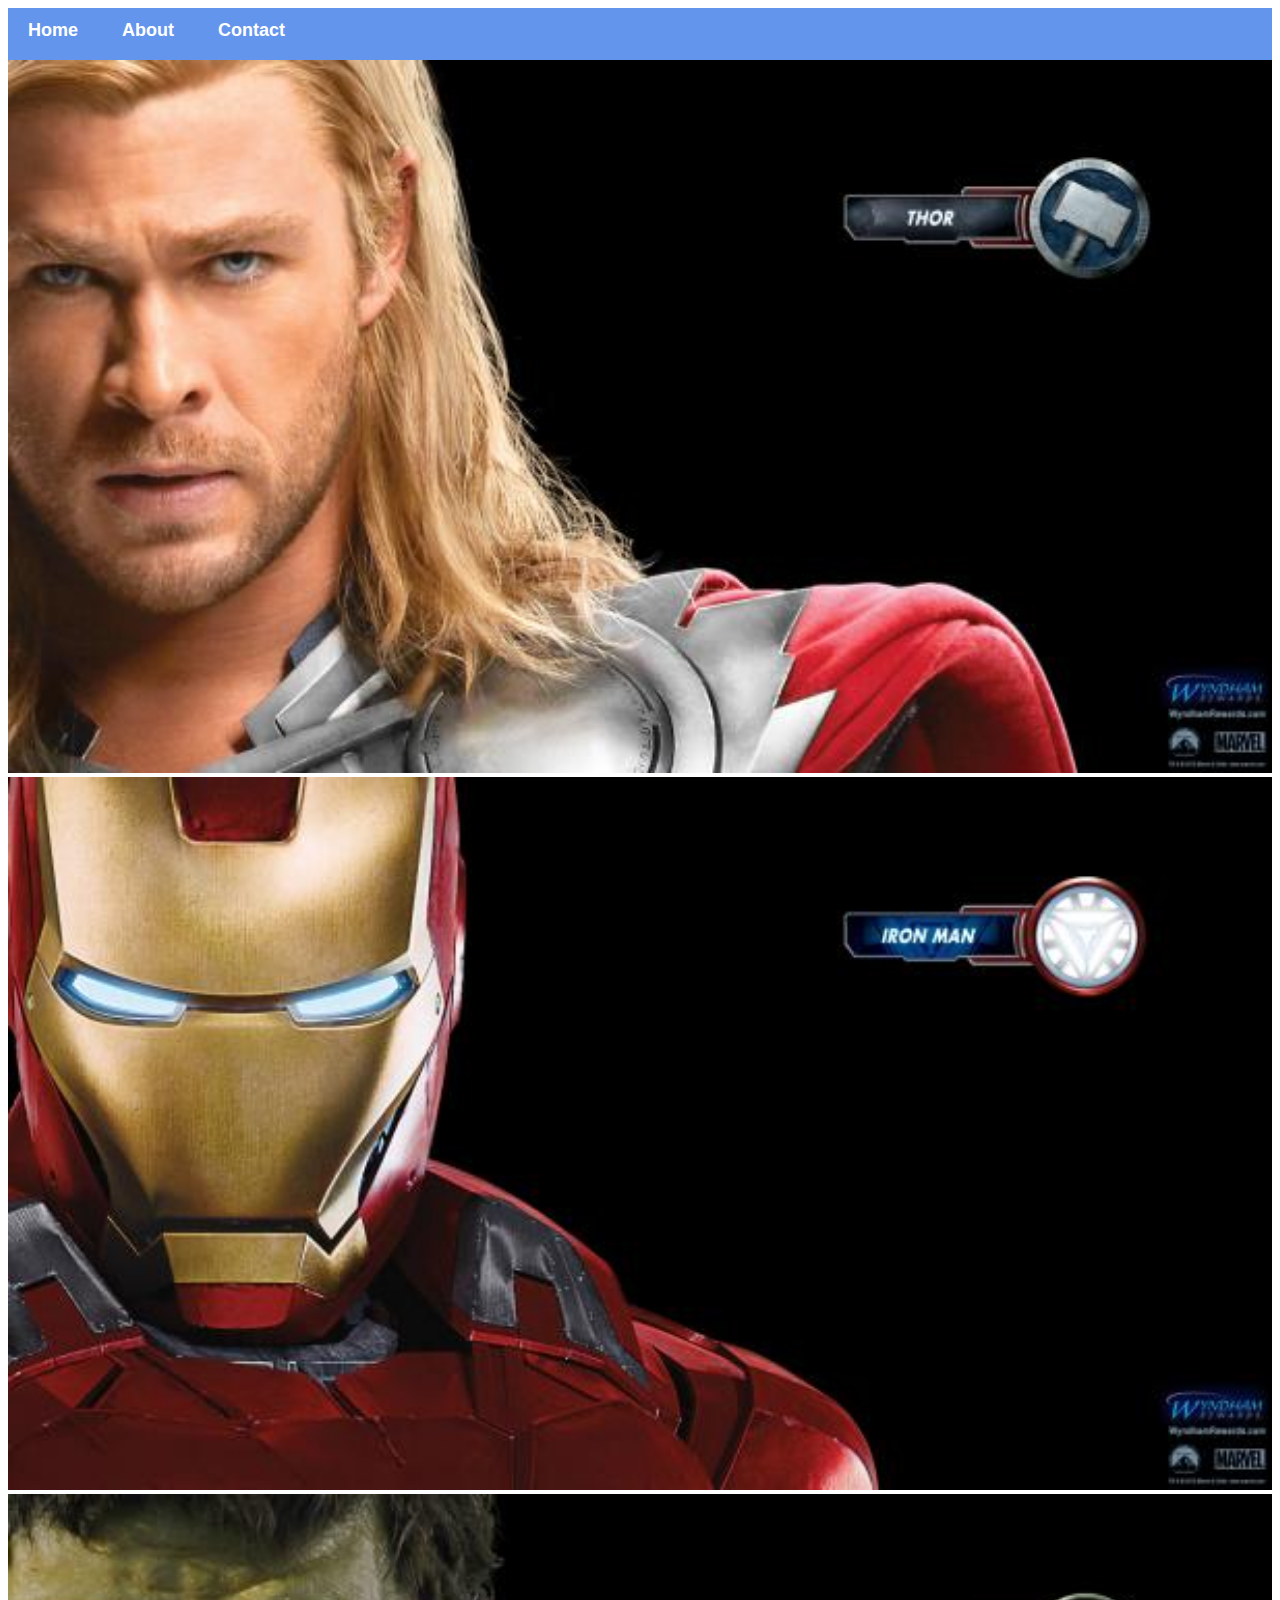
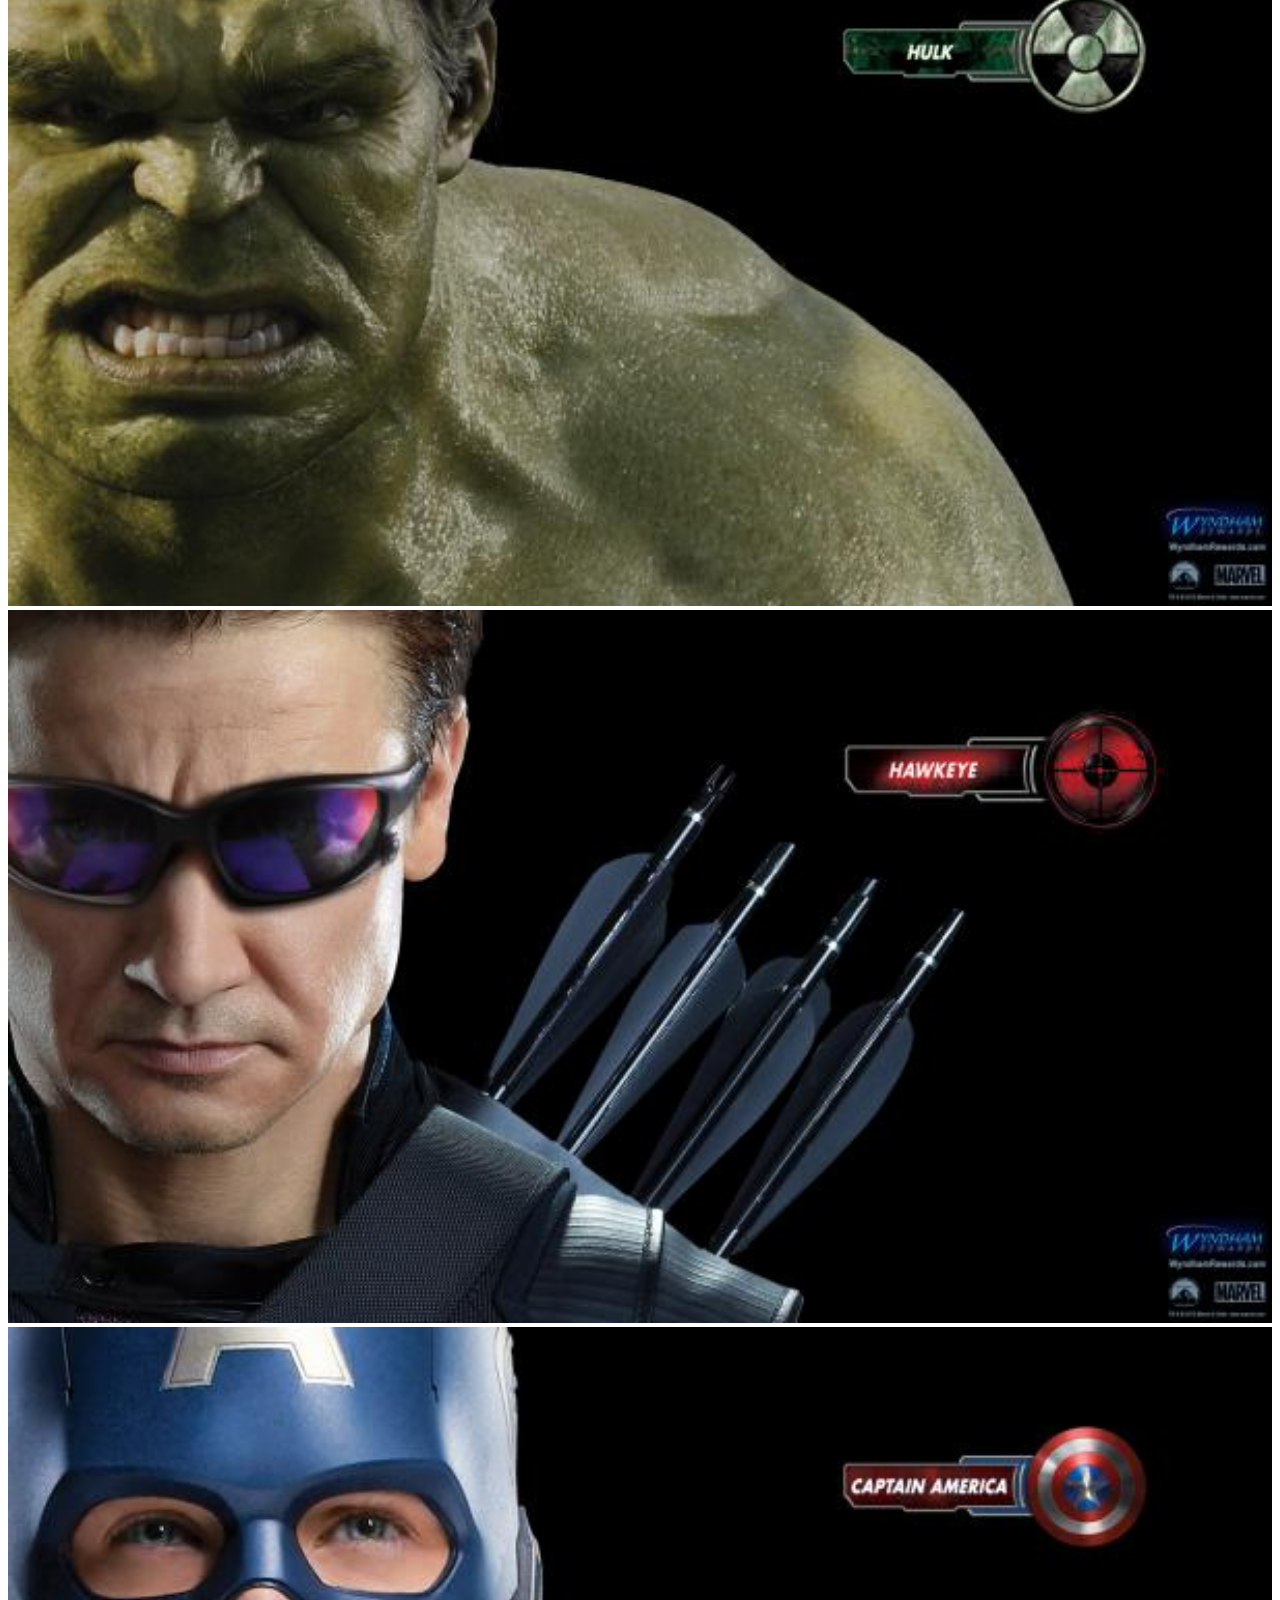
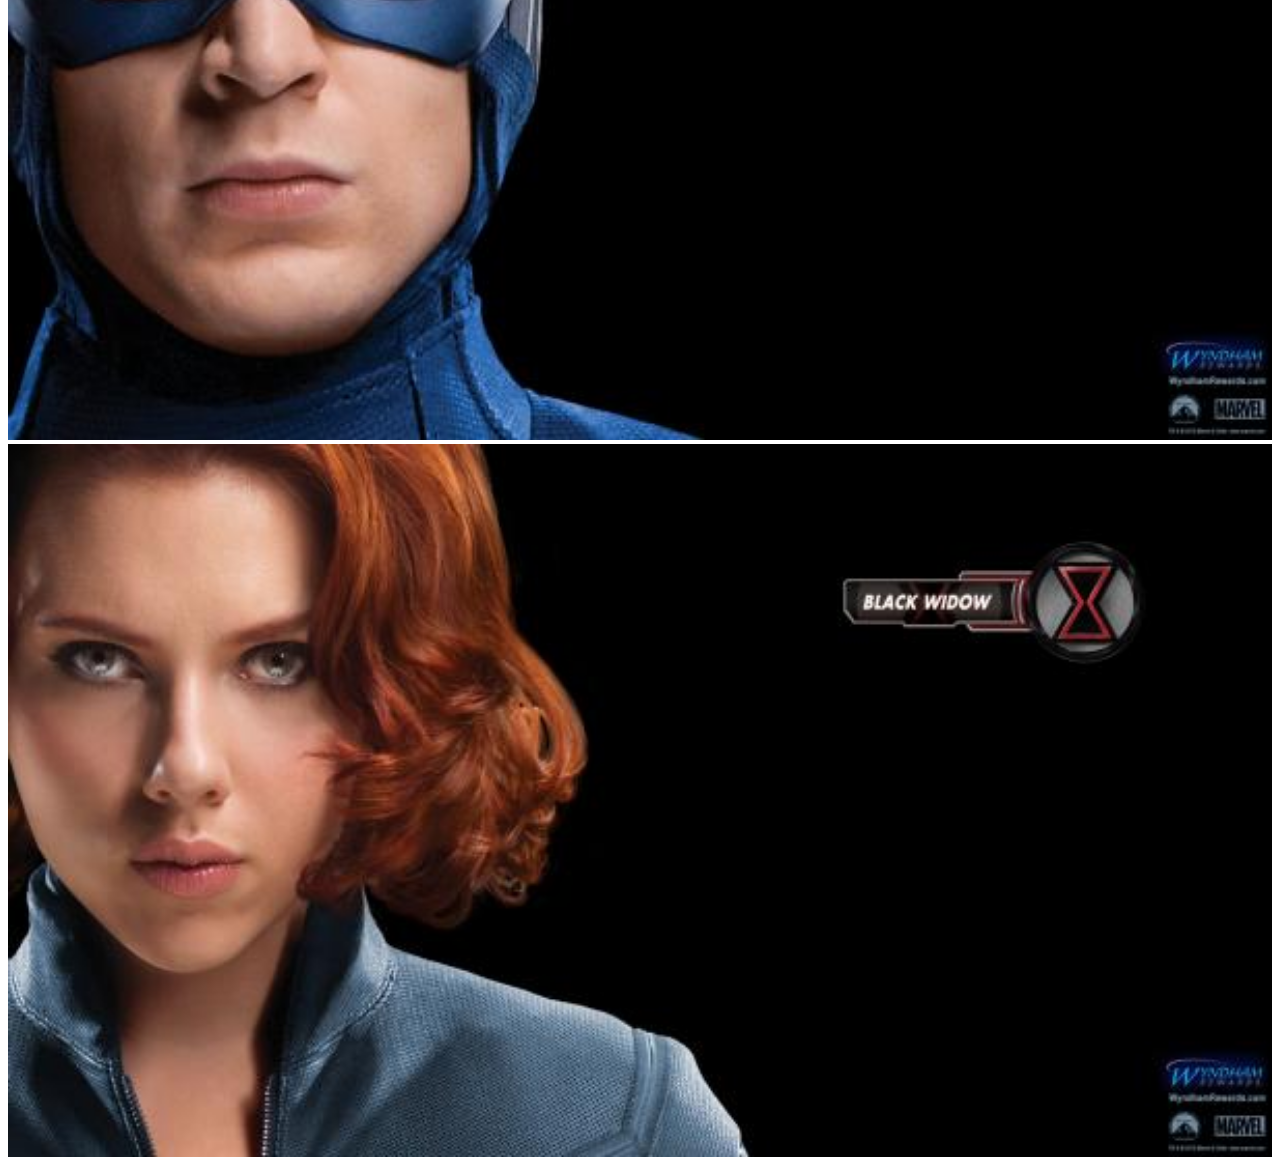
<file: index.html>
<!DOCTYPE html>
<html>
    <head>
        <link rel="stylesheet" href="style.css">
    </head>
    <body>
        <div id="menu">
            <a href="index.html">Home</a>
            <a href="about.html">About</a>
            <a href="contact.html">Contact</a>
        </div>
        <div class="gallery">
        <a href="avenger-1.html"><img src="images/avengers_01.jpg" /></a>
        <a href="avenger-2.html"><img src="images/avengers_02.jpg"></a>
        <a href="avenger-3.html"><img src="images/avengers_03.jpg"></a>
        <a href="avenger-4.html"><img src="images/avengers_04.jpg"></a>
        <a href="avenger-5.html"><img src="images/avengers_05.jpg"></a>
        <a href="avenger-6.html"><img src="images/avengers_06.jpg"></a>
        </div>
    </body>
</html>
</file>
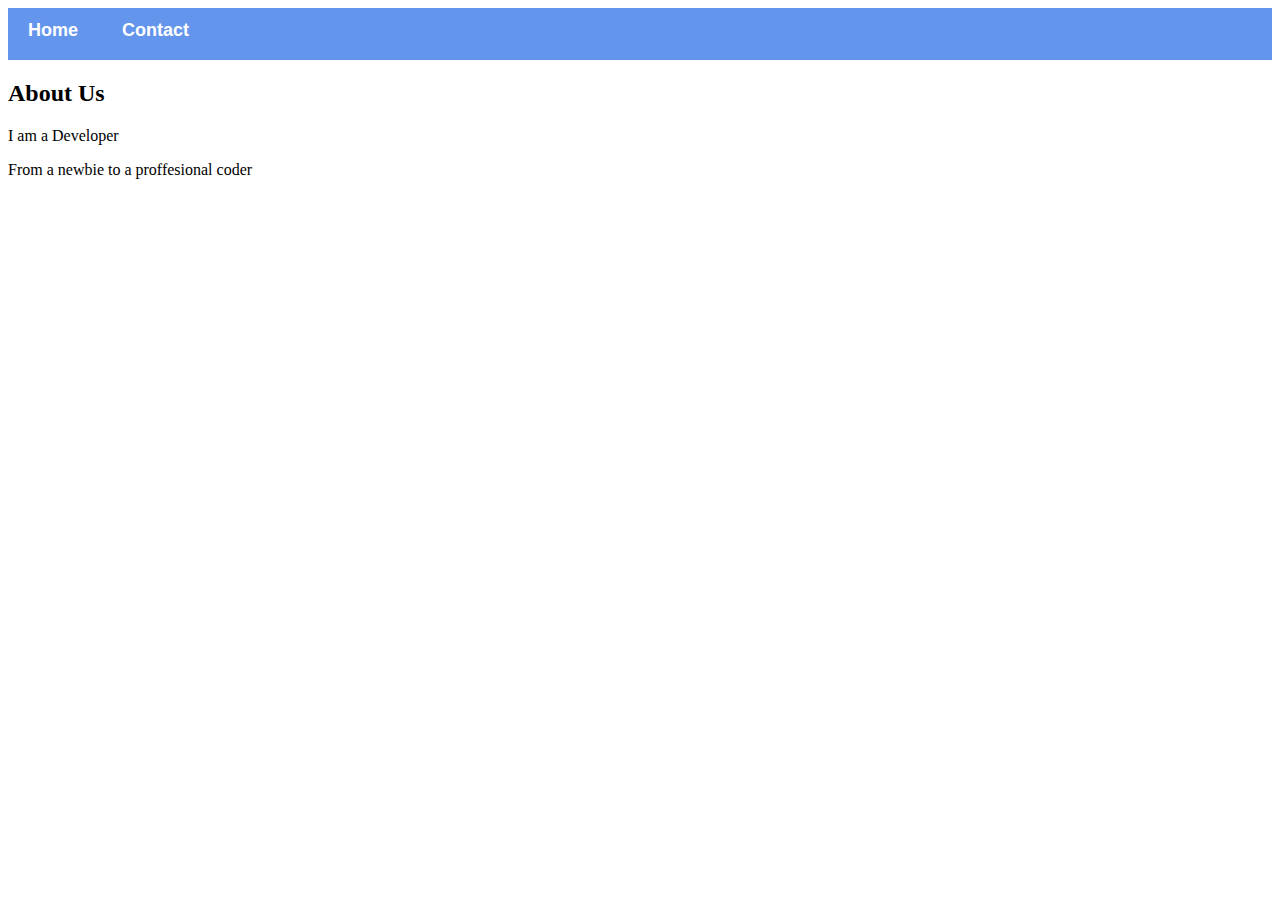
<file: about.html>
<!DOCTYPE html>
<html>
    <head>
        <link rel="stylesheet" href="style.css">
    </head>
    <body>
        <div id="menu">
            <a href="index.html">Home</a>
            <a href="contact.html">Contact</a>
        </div>
        <h2>About Us</h2>
        <p>I am a Developer</p>
        <p>From a newbie to a proffesional coder</p>
    </body>
</html>
</file>
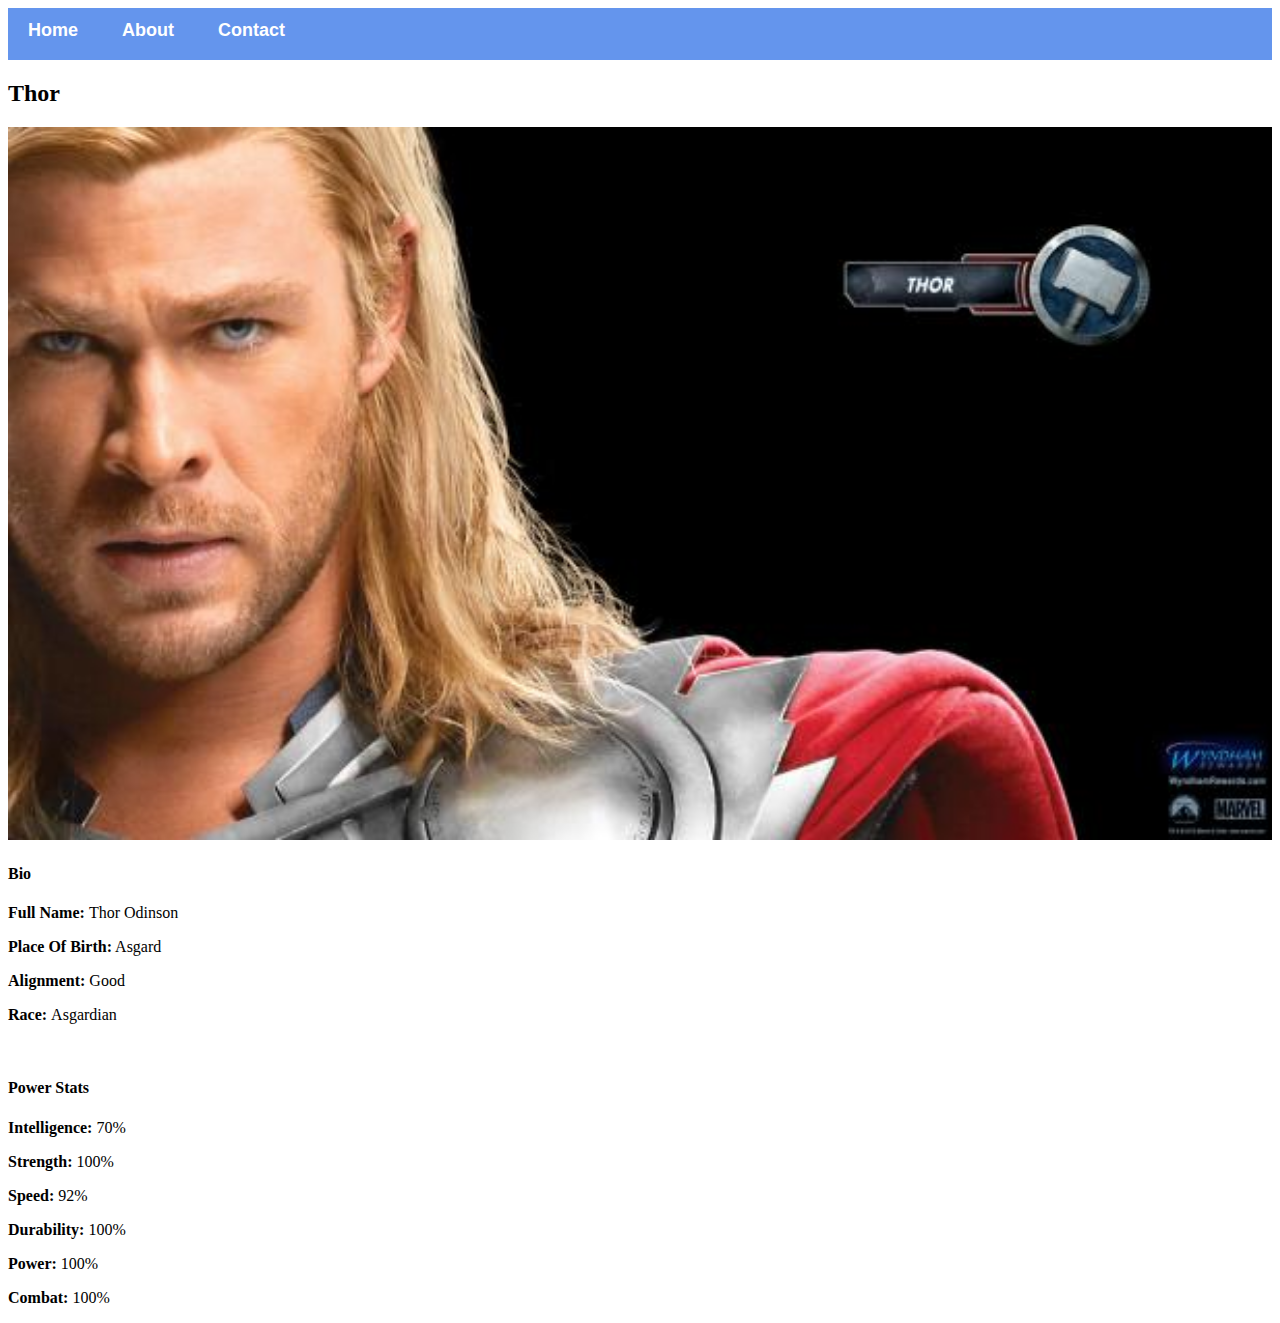
<file: avenger-1.html>
<!DOCTYPE html>
<html>
    <head>
        <link rel="stylesheet" href="style.css">
    </head>
    <body>
        <div id="menu">
            <a href="index.html">Home</a>
            <a href="about.html">About</a>
            <a href="contact.html">Contact</a>
        </div>
        <h2>Thor</h2>
        <div class="gallery">
        <img src="images/avengers_01.jpg" />
        </div>
        <h4>Bio</h4>
        <p><b>Full Name: </b> Thor Odinson</p>
        <p><b>Place Of Birth:</b> Asgard</p>
        <p><b>Alignment: </b> Good</p>
        <p><b>Race: </b> Asgardian</p>
        <br/>
        <h4>Power Stats</h4>
        <p><b>Intelligence: </b> 70%</p>
        <p><b>Strength: </b> 100%</p>
        <p><b>Speed: </b> 92%</p>
        <p><b>Durability: </b> 100%</p>
        <p><b>Power: </b> 100%</p>
        <p><b>Combat: </b> 100%</p>
    </body>
</html>
</file>
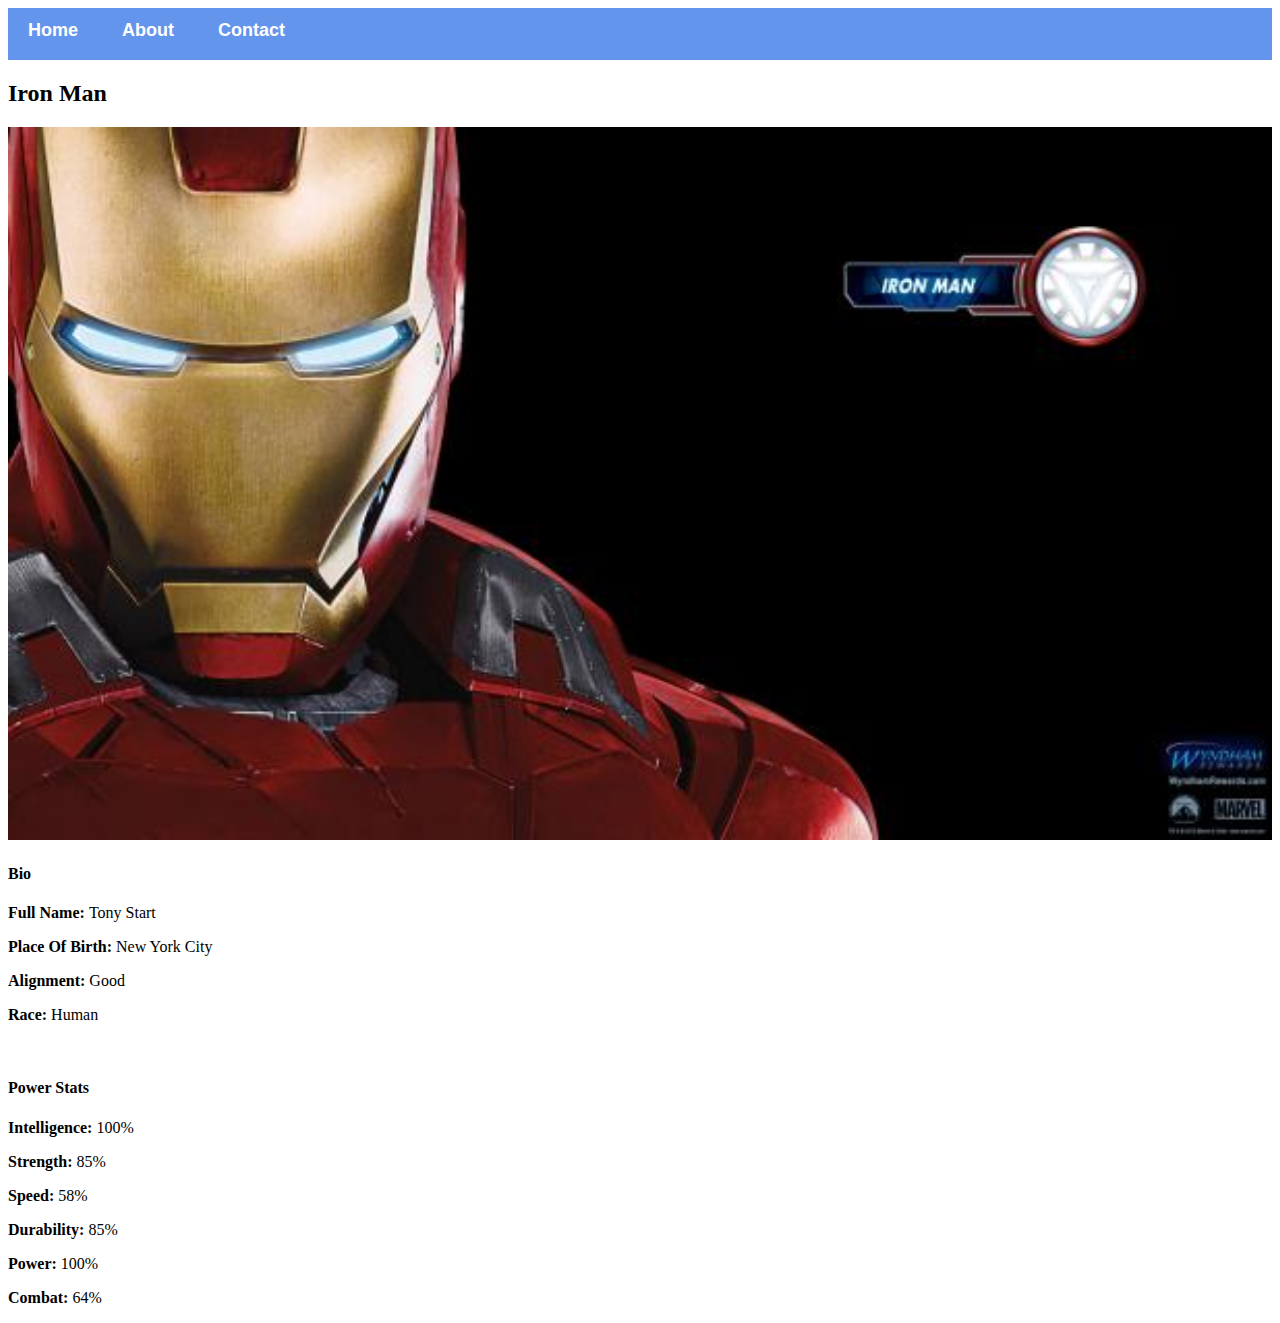
<file: avenger-2.html>
<!DOCTYPE html>
<html>
    <head>
        <link rel="stylesheet" href="style.css">
    </head>
    <body>
        <div id="menu">
            <a href="index.html">Home</a>
            <a href="about.html">About</a>
            <a href="contact.html">Contact</a>
        </div>
        <h2>Iron Man</h2>
        <div class="gallery">
        <img src="images/avengers_02.jpg" />
        </div>
        <h4>Bio</h4>
        <p><b>Full Name: </b> Tony Start</p>
        <p><b>Place Of Birth:</b> New York City</p>
        <p><b>Alignment: </b> Good</p>
        <p><b>Race: </b> Human</p>
        <br/>
        <h4>Power Stats</h4>
        <p><b>Intelligence: </b> 100%</p>
        <p><b>Strength: </b> 85%</p>
        <p><b>Speed: </b> 58%</p>
        <p><b>Durability: </b> 85%</p>
        <p><b>Power: </b> 100%</p>
        <p><b>Combat: </b> 64%</p>
    </body>
</html>
</file>
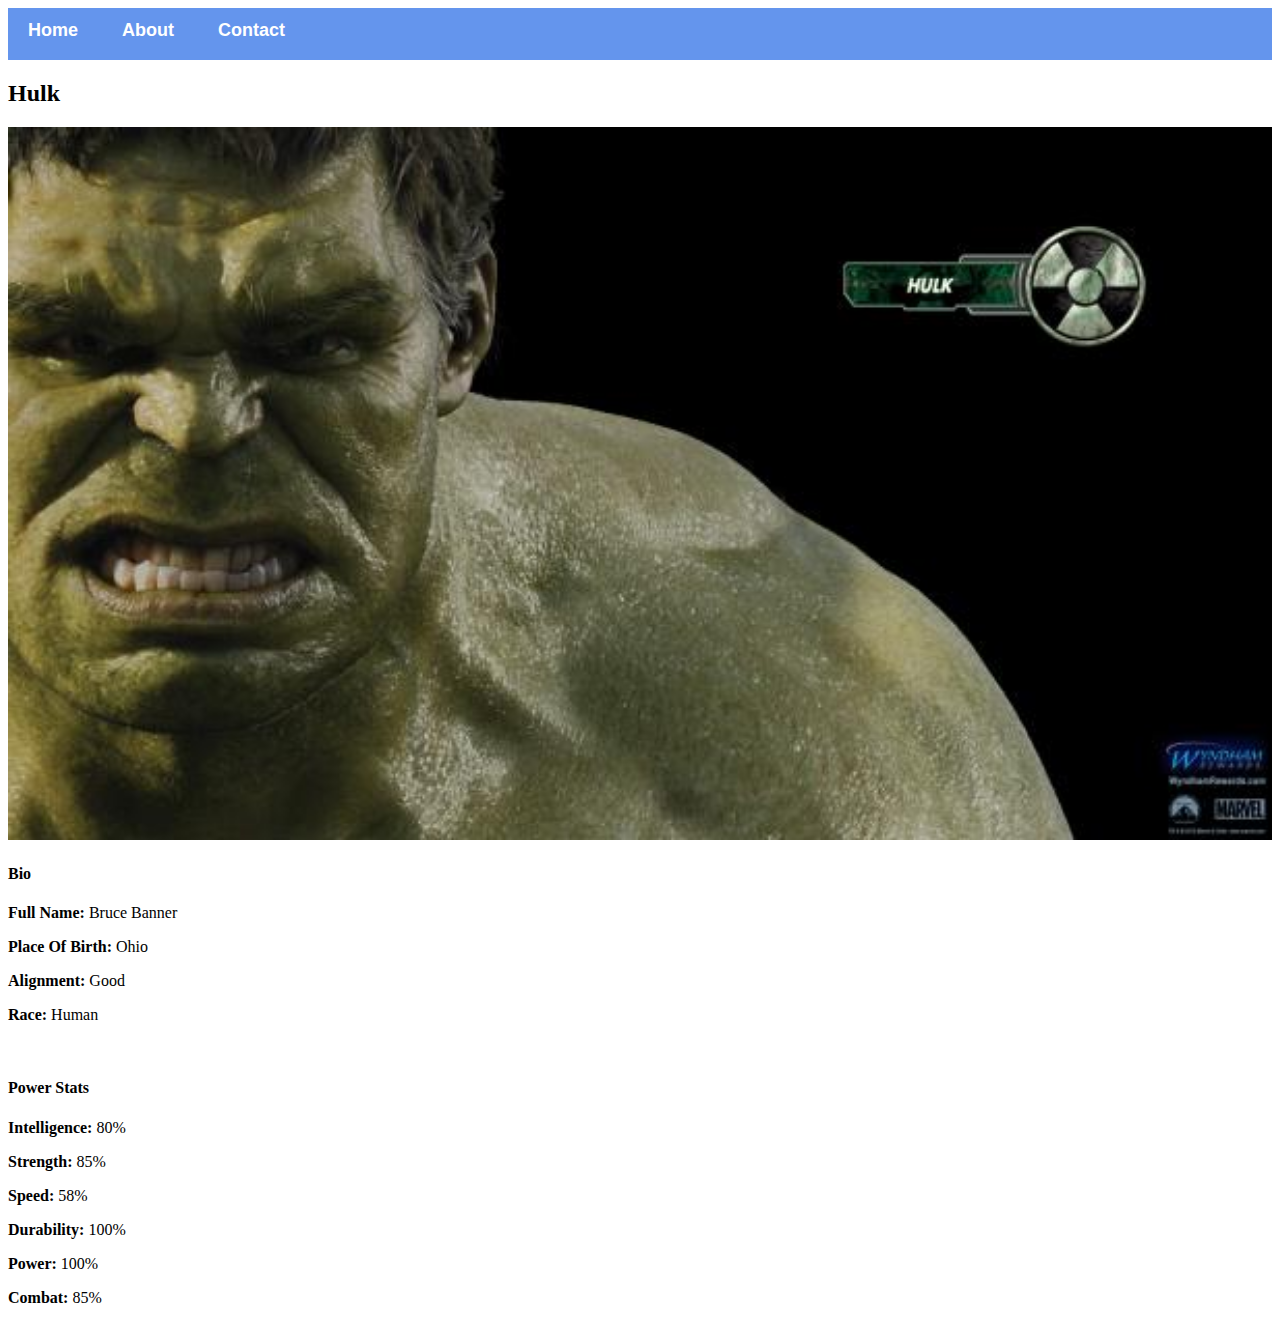
<file: avenger-3.html>
<!DOCTYPE html>
<html>
    <head>
        <link rel="stylesheet" href="style.css">
    </head>
    <body>
        <div id="menu">
            <a href="index.html">Home</a>
            <a href="about.html">About</a>
            <a href="contact.html">Contact</a>
        </div>
        <h2>Hulk</h2>
        <div class="gallery">
        <img src="images/avengers_03.jpg" />
        </div>
        <h4>Bio</h4>
        <p><b>Full Name: </b> Bruce Banner</p>
        <p><b>Place Of Birth:</b> Ohio</p>
        <p><b>Alignment: </b> Good</p>
        <p><b>Race: </b> Human</p>
        <br/>
        <h4>Power Stats</h4>
        <p><b>Intelligence: </b> 80%</p>
        <p><b>Strength: </b> 85%</p>
        <p><b>Speed: </b> 58%</p>
        <p><b>Durability: </b> 100%</p>
        <p><b>Power: </b> 100%</p>
        <p><b>Combat: </b> 85%</p>
    </body>
</html>
</file>
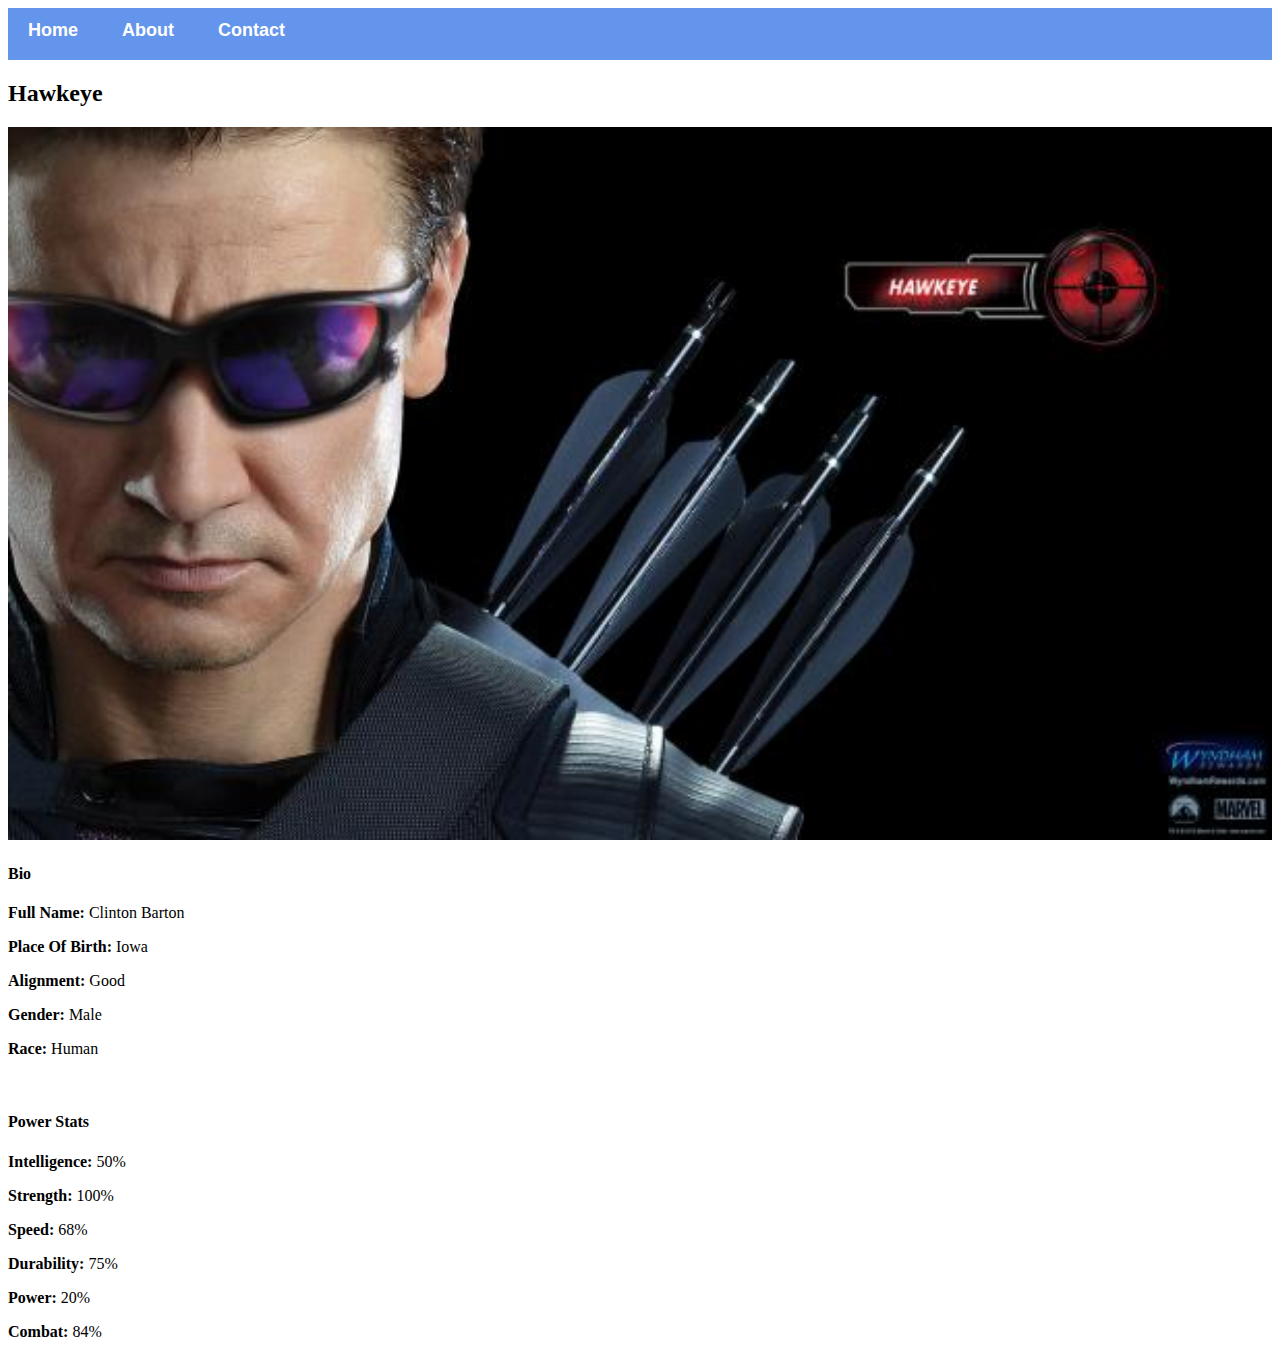
<file: avenger-4.html>
<!DOCTYPE html>
<html>
    <head>
        <link rel="stylesheet" href="style.css">
    </head>
    <body>
        <div id="menu">
            <a href="index.html">Home</a>
            <a href="about.html">About</a>
            <a href="contact.html">Contact</a>
        </div>
        <h2>Hawkeye</h2>
        <div class="gallery">
        <img src="images/avengers_04.jpg" />
        </div>
        <h4>Bio</h4>
        <p><b>Full Name: </b> Clinton Barton</p>
        <p><b>Place Of Birth:</b> Iowa</p>
        <p><b>Alignment: </b> Good</p>
         <p><b>Gender: </b> Male</p>
        <p><b>Race: </b> Human</p>
        <br/>
        <h4>Power Stats</h4>
        <p><b>Intelligence: </b> 50%</p>
        <p><b>Strength: </b> 100%</p>
        <p><b>Speed: </b> 68%</p>
        <p><b>Durability: </b> 75%</p>
        <p><b>Power: </b> 20%</p>
        <p><b>Combat: </b> 84%</p>
    </body>
</html>
</file>
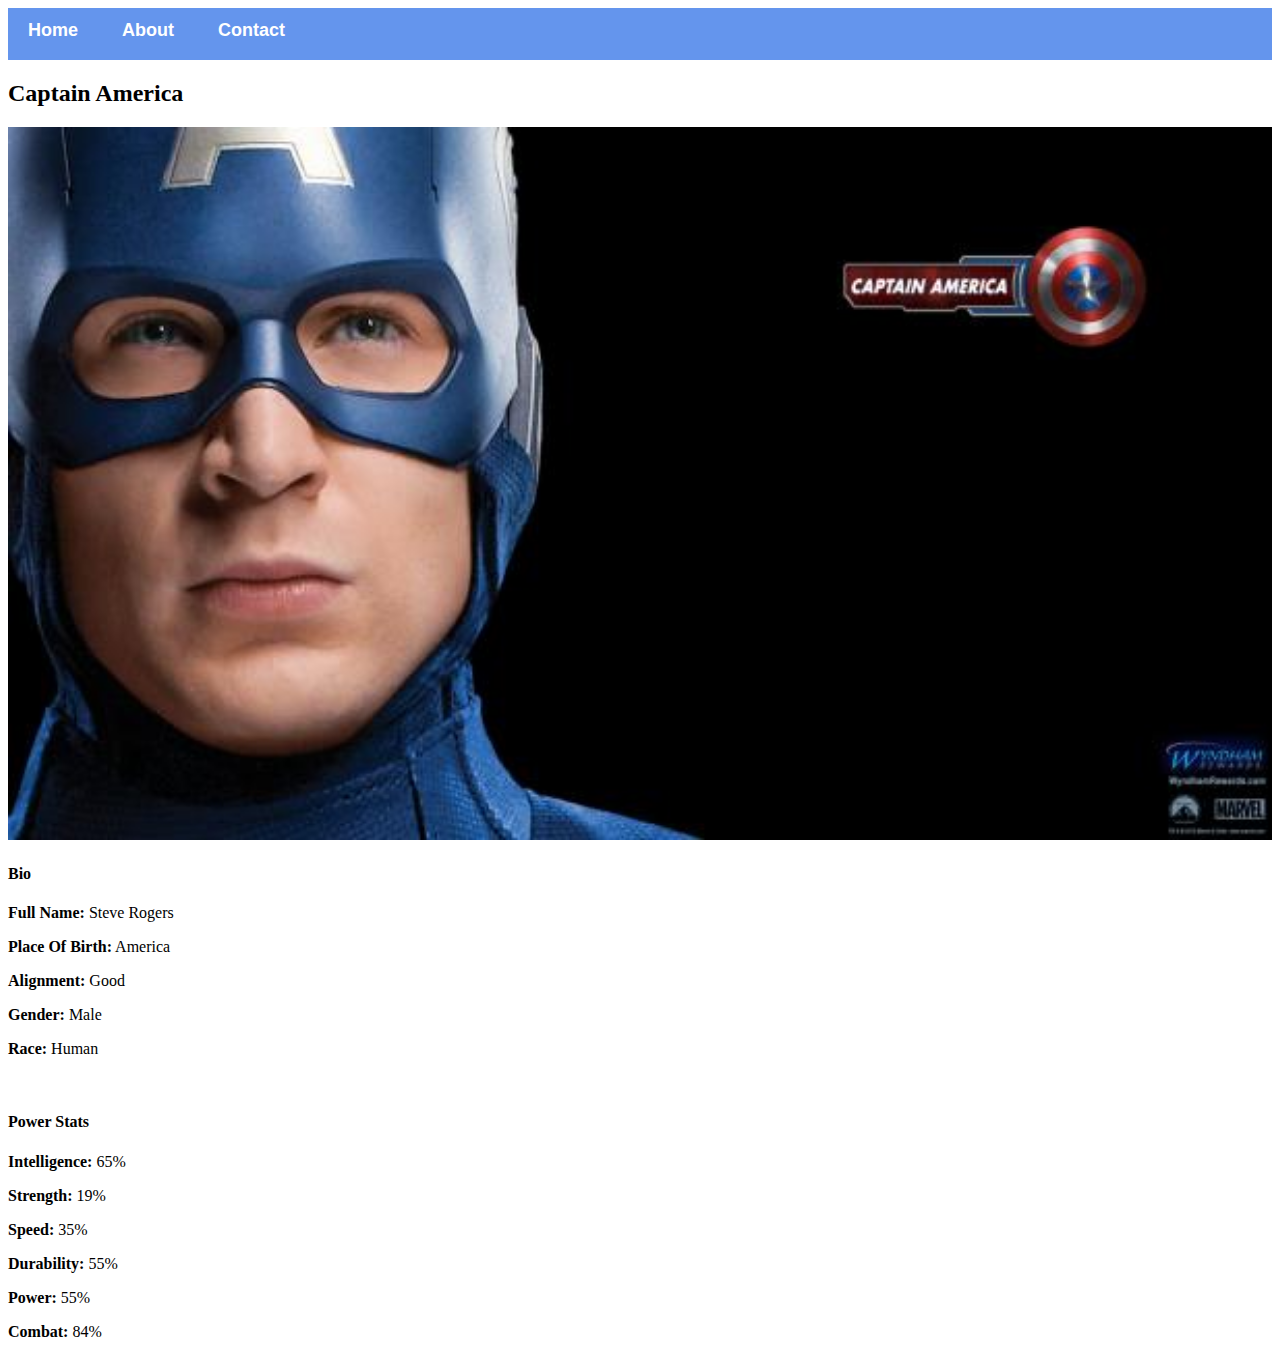
<file: avenger-5.html>
<!DOCTYPE html>
<html>
    <head>
        <link rel="stylesheet" href="style.css">
    </head>
    <body>
        <div id="menu">
            <a href="index.html">Home</a>
            <a href="about.html">About</a>
            <a href="contact.html">Contact</a>
        </div>
        <h2>Captain America</h2>
        <div class="gallery">
        <img src="images/avengers_05.jpg" />
        </div>
        <h4>Bio</h4>
        <p><b>Full Name: </b> Steve Rogers</p>
        <p><b>Place Of Birth:</b> America</p>
        <p><b>Alignment: </b> Good</p>
         <p><b>Gender: </b> Male</p>
        <p><b>Race: </b> Human</p>
        <br/>
        <h4>Power Stats</h4>
        <p><b>Intelligence: </b> 65%</p>
        <p><b>Strength: </b> 19%</p>
        <p><b>Speed: </b> 35%</p>
        <p><b>Durability: </b> 55%</p>
        <p><b>Power: </b> 55%</p>
        <p><b>Combat: </b> 84%</p>
    </body>
</html>
</file>
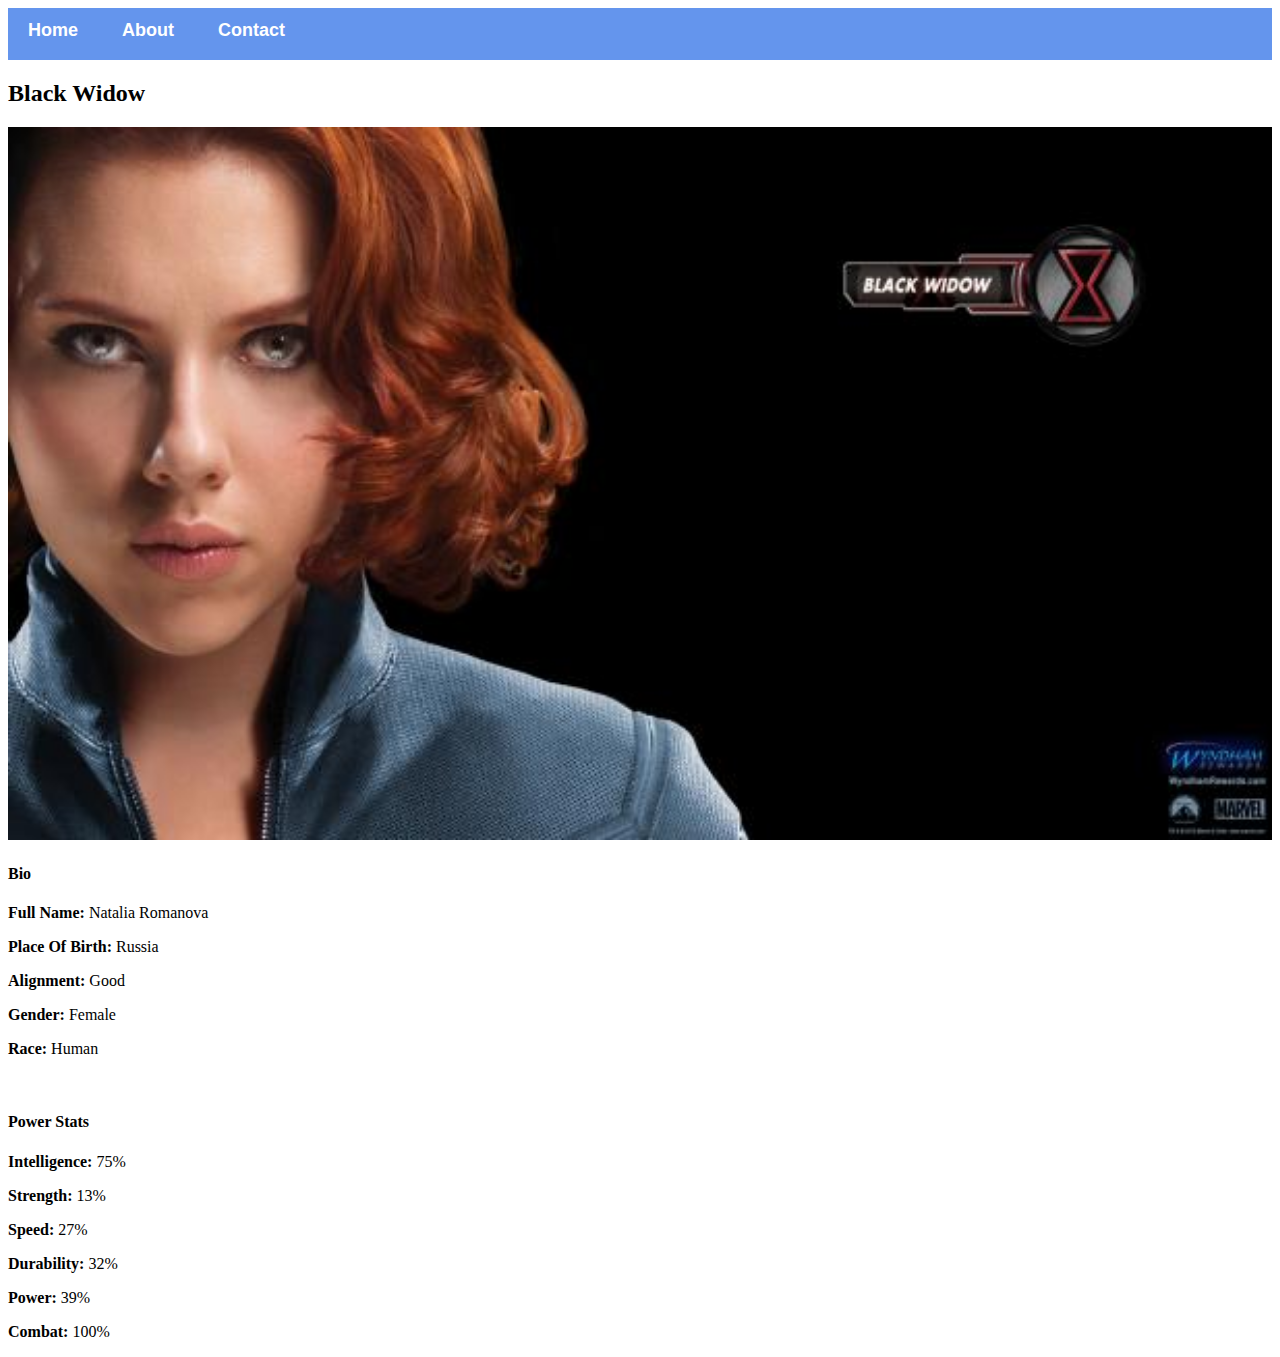
<file: avenger-6.html>
<!DOCTYPE html>
<html>
    <head>
        <link rel="stylesheet" href="style.css">
    </head>
    <body>
        <div id="menu">
            <a href="index.html">Home</a>
            <a href="about.html">About</a>
            <a href="contact.html">Contact</a>
        </div>
        <h2>Black Widow</h2>
        <div class="gallery">
        <img src="images/avengers_06.jpg" />
        </div>
        <h4>Bio</h4>
        <p><b>Full Name: </b> Natalia Romanova</p>
        <p><b>Place Of Birth:</b> Russia</p>
        <p><b>Alignment: </b> Good</p>
         <p><b>Gender: </b> Female</p>
        <p><b>Race: </b> Human</p>
        <br/>
        <h4>Power Stats</h4>
        <p><b>Intelligence: </b> 75%</p>
        <p><b>Strength: </b> 13%</p>
        <p><b>Speed: </b> 27%</p>
        <p><b>Durability: </b> 32%</p>
        <p><b>Power: </b> 39%</p>
        <p><b>Combat: </b> 100%</p>
    </body>
</html>
</file>
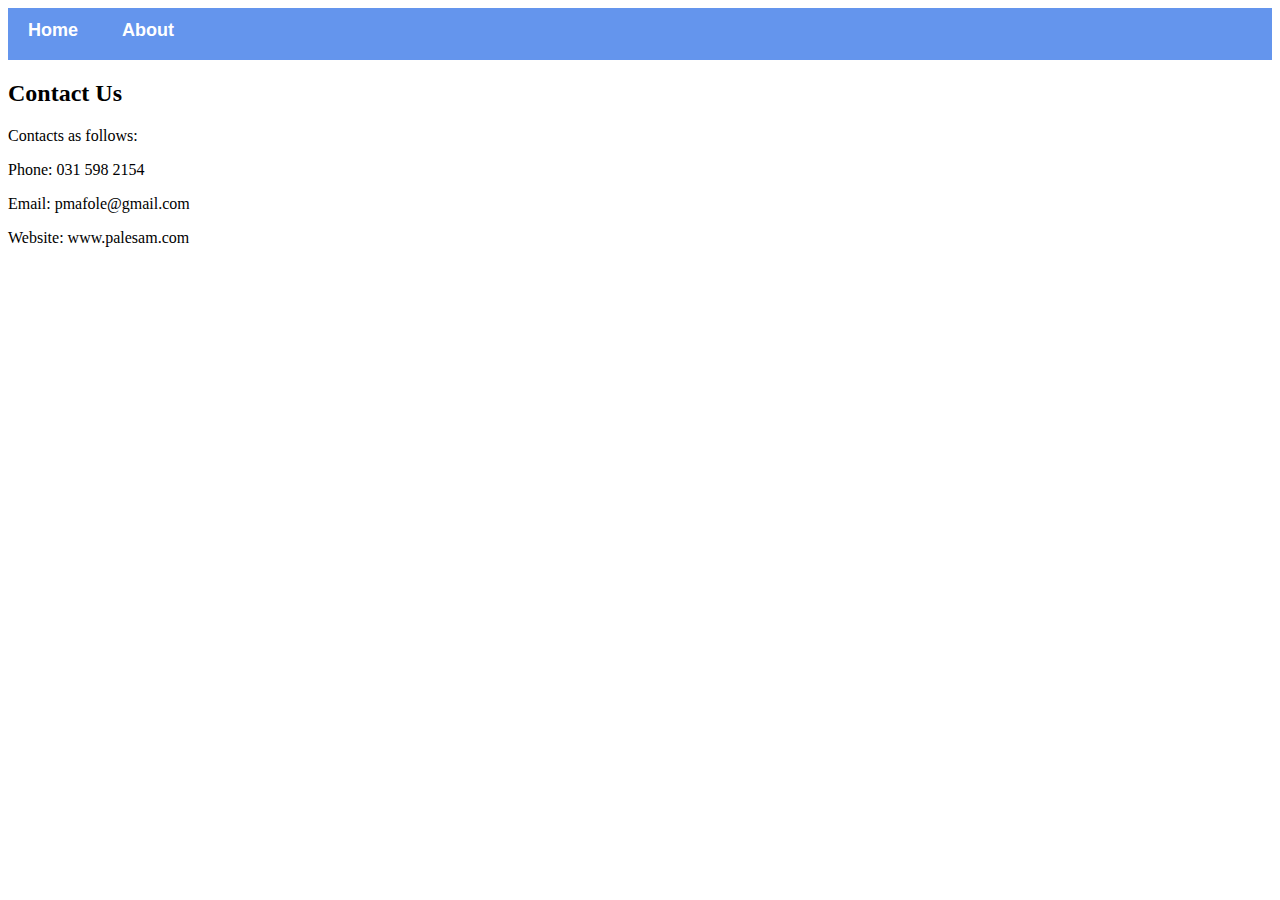
<file: contact.html>
<!DOCTYPE html>
<html>
    <head>
        <link rel="stylesheet" href="style.css">
    </head>
    <body>
        <div id="menu">
            <a href="index.html">Home</a>
            <a href="about.html">About</a>
        </div>
        <h2>Contact Us</h2>
        <p>Contacts as follows:</p>
        <p>Phone: 031 598 2154</p>
        <p>Email: pmafole@gmail.com</p>
        <p>Website: www.palesam.com</p>
    </body>
</html>
</file>
<file: style.css>
.gallery img{
    width: 100%;
}

#menu{
    width: 100%;
    height: 40px;
    background-color: cornflowerblue;
    padding-top: 12px;
}

#menu a{
    color: #ffffff;
    font-family: Helvetica, sans-serif;
    font-size: 18px;
    text-decoration: none;
    font-weight: 800;
    
    padding-left: 20px;
    padding-right: 20px;
}

#menu a:hover{
    color: #5077bd;
}
</file>
